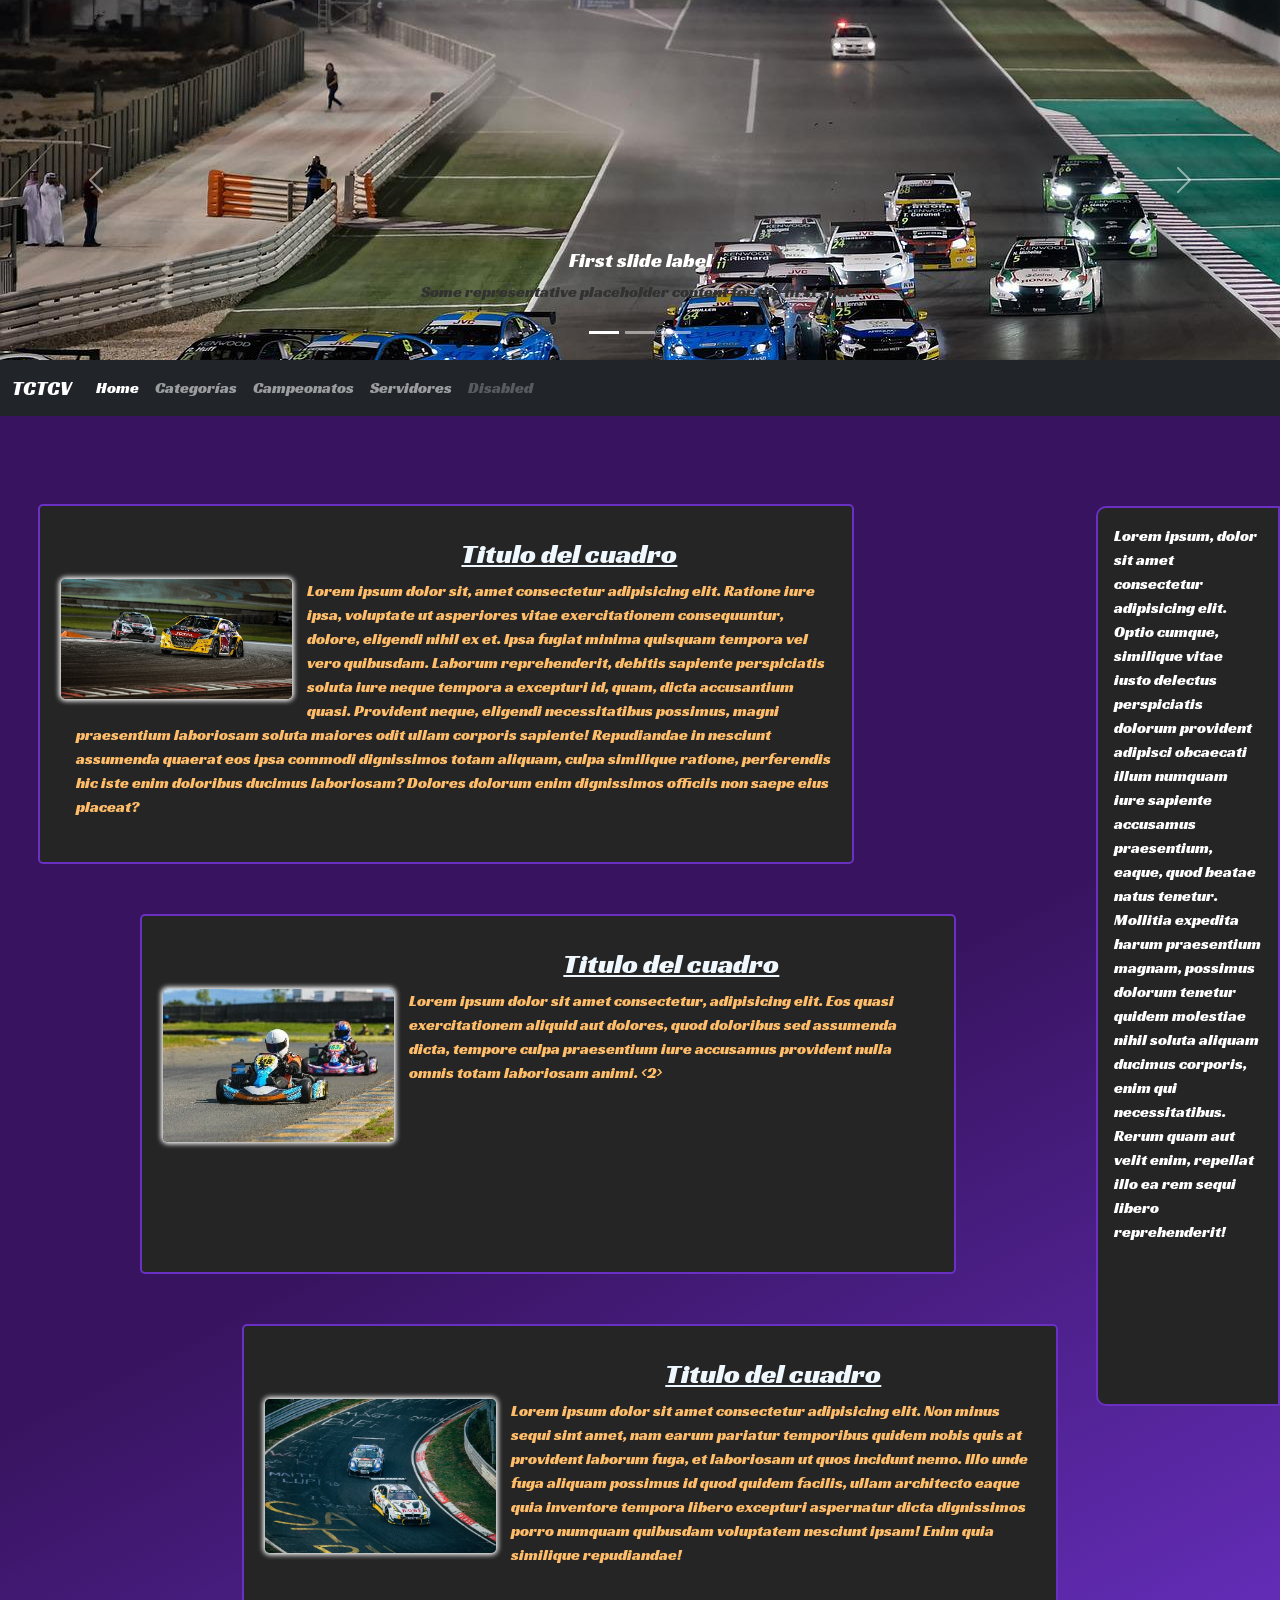
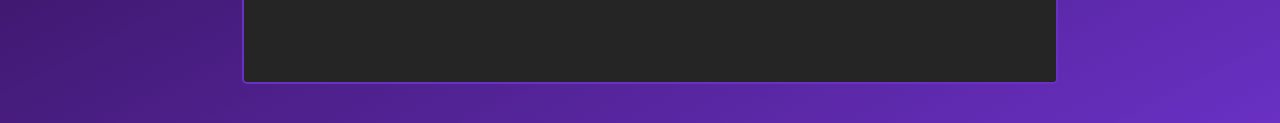
<file: index.html>
<!DOCTYPE html>
<html lang="en">

<head>
    <meta charset="UTF-8">
    <meta http-equiv="X-UA-Compatible" content="IE=edge">
    <meta name="viewport" content="width=device-width, initial-scale=1.0">
    <title>Document</title>

    <link href="https://cdn.jsdelivr.net/npm/bootstrap@5.1.3/dist/css/bootstrap.min.css" rel="stylesheet"
        integrity="sha384-1BmE4kWBq78iYhFldvKuhfTAU6auU8tT94WrHftjDbrCEXSU1oBoqyl2QvZ6jIW3" crossorigin="anonymous">
    <link rel="stylesheet" href="style.css">

</head>

<body>
    <header>
        <!--------------------------- CAROUSEL ------------------------------->
        <div id="carouselExampleCaptions" class="carousel slide cusCarousel" data-bs-ride="carousel">
            <div class="carousel-indicators">
                <button type="button" data-bs-target="#carouselExampleCaptions" data-bs-slide-to="0" class="active"
                    aria-current="true" aria-label="Slide 1"></button>
                <button type="button" data-bs-target="#carouselExampleCaptions" data-bs-slide-to="1"
                    aria-label="Slide 2"></button>
                <button type="button" data-bs-target="#carouselExampleCaptions" data-bs-slide-to="2"
                    aria-label="Slide 3"></button>
            </div>
            <div class="carousel-inner">
                <div class="carousel-item active  cusCarousel">
                    <img src="img/Carrusel.jpg" class="d-block w-100 imgCarousel" alt="...">
                    <div class="carousel-caption d-none d-md-block">
                        <h5>First slide label</h5>
                        <p>Some representative placeholder content for the first slide.</p>
                    </div>
                </div>
                <div class="carousel-item cusCarousel">
                    <img src="img/Carrusel2.jpg" class="d-block w-100 imgCarousel" alt="...">
                    <div class="carousel-caption d-none d-md-block">
                        <h5>Second slide label</h5>
                        <p>Some representative placeholder content for the second slide.</p>
                    </div>
                </div>
                <div class="carousel-item cusCarousel">
                    <img src="img/CarruselTres.jpg" class="d-block w-100 imgCarousel" alt="...">
                    <div class="carousel-caption d-none d-md-block">
                        <h5>Third slide label</h5>
                        <p>Some representative placeholder content for the third slide.</p>
                    </div>
                </div>
            </div>
            <button class="carousel-control-prev" type="button" data-bs-target="#carouselExampleCaptions"
                data-bs-slide="prev">
                <span class="carousel-control-prev-icon" aria-hidden="true"></span>
                <span class="visually-hidden">Previous</span>
            </button>
            <button class="carousel-control-next" type="button" data-bs-target="#carouselExampleCaptions"
                data-bs-slide="next">
                <span class="carousel-control-next-icon" aria-hidden="true"></span>
                <span class="visually-hidden">Next</span>
            </button>
        </div>

        <!------------------------- NAV BAR ------------------------->
        <nav class="navbar navbar-expand-lg navbar-dark bg-dark">
            <div class="container-fluid">
                <a class="navbar-brand" href="index.html">TCTCV</a>
                <button class="navbar-toggler" type="button" data-bs-toggle="collapse"
                    data-bs-target="#navbarNavAltMarkup" aria-controls="navbarNavAltMarkup" aria-expanded="false"
                    aria-label="Toggle navigation">
                    <span class="navbar-toggler-icon"></span>
                </button>
                <div class="collapse navbar-collapse" id="navbarNavAltMarkup">
                    <div class="navbar-nav">
                        <a class="nav-link active" aria-current="page" href="index.html">Home</a>
                        <a class="nav-link" href="difCategorias.html">Categorías</a>
                        <div class="dropdown">
                            <a class="nav-link botonNav" type="button" id="dropdownMenuButton1"
                                data-bs-toggle="dropdown" aria-expanded="false">
                                Campeonatos
                            </a>
                            <ul class="dropdown-menu" aria-labelledby="dropdownMenuButton1">
                                <li><a class="dropdown-item" href="categoria.html">Categoría 1</a></li>
                                <li><a class="dropdown-item" href="#">Categoría 2</a></li>
                                <li><a class="dropdown-item" href="#">Categoría 3</a></li>
                            </ul>
                        </div>
                        <a class="nav-link" href="#">Servidores</a>
                        <a class="nav-link disabled">Disabled</a>

                    </div>
                </div>
            </div>
        </nav>

    </header>
  
    
    <main class="homee">
        <section class="homeInfo">
            <div class="cuadro cuadroUno">
                <h3 class="tituloCuadro">Titulo del cuadro</h3>
                <img src="img/PortadaDos.jpg" class="imgCuadro" alt="">
                <p class="pCuadro">Lorem ipsum dolor sit, amet consectetur adipisicing elit. Ratione iure ipsa, voluptate ut asperiores vitae exercitationem consequuntur, dolore, eligendi nihil ex et. Ipsa fugiat minima quisquam tempora vel vero quibusdam.
                    Laborum reprehenderit, debitis sapiente perspiciatis soluta iure neque tempora a excepturi id, quam, dicta accusantium quasi. Provident neque, eligendi necessitatibus possimus, magni praesentium laboriosam soluta maiores odit ullam corporis sapiente!
                    Repudiandae in nesciunt assumenda quaerat eos ipsa commodi dignissimos totam aliquam, culpa similique ratione, perferendis hic iste enim doloribus ducimus laboriosam? Dolores dolorum enim dignissimos officiis non saepe eius placeat?
                </p>
            </div>
            <div class="cuadro cuadroDos">
                <h3 class="tituloCuadro">Titulo del cuadro</h3>
                <img src="img/PortadaTres.jpg" class="imgCuadro" alt="">
                <p class="pCuadro">Lorem ipsum dolor sit amet consectetur, adipisicing elit. Eos quasi exercitationem aliquid aut dolores, quod doloribus sed assumenda dicta, tempore culpa praesentium iure accusamus provident nulla omnis totam laboriosam animi.
                <2></2>
                </p>
            </div>
            <div class="cuadro cuadroTres">
                <h3 class="tituloCuadro">Titulo del cuadro</h3>
                <img src="img/Portada.jpg" class="imgCuadro" alt="">
                <p class="pCuadro">Lorem ipsum dolor sit amet consectetur adipisicing elit. Non minus sequi sint amet, nam earum pariatur temporibus quidem nobis quis at provident laborum fuga, et laboriosam ut quos incidunt nemo.
                Illo unde fuga aliquam possimus id quod quidem facilis, ullam architecto eaque quia inventore tempora libero excepturi aspernatur dicta dignissimos porro numquam quibusdam voluptatem nesciunt ipsam! Enim quia similique repudiandae!
                </p>
            </div>

        </section>
        <aside class="asaide">
            <p class="pAside">
                Lorem ipsum, dolor sit amet consectetur adipisicing elit. Optio cumque, similique vitae iusto delectus perspiciatis dolorum provident adipisci obcaecati illum numquam iure sapiente accusamus praesentium, eaque, quod beatae natus tenetur.
                Mollitia expedita harum praesentium magnam, possimus dolorum tenetur quidem molestiae nihil soluta aliquam ducimus corporis, enim qui necessitatibus. Rerum quam aut velit enim, repellat illo ea rem sequi libero reprehenderit!
            </p>
        </aside>
    </main>



    <script src="https://cdn.jsdelivr.net/npm/bootstrap@5.1.3/dist/js/bootstrap.bundle.min.js"
        integrity="sha384-ka7Sk0Gln4gmtz2MlQnikT1wXgYsOg+OMhuP+IlRH9sENBO0LRn5q+8nbTov4+1p"
        crossorigin="anonymous"></script>
    <script src="app.js"></script>
</body>

</html>
</file>
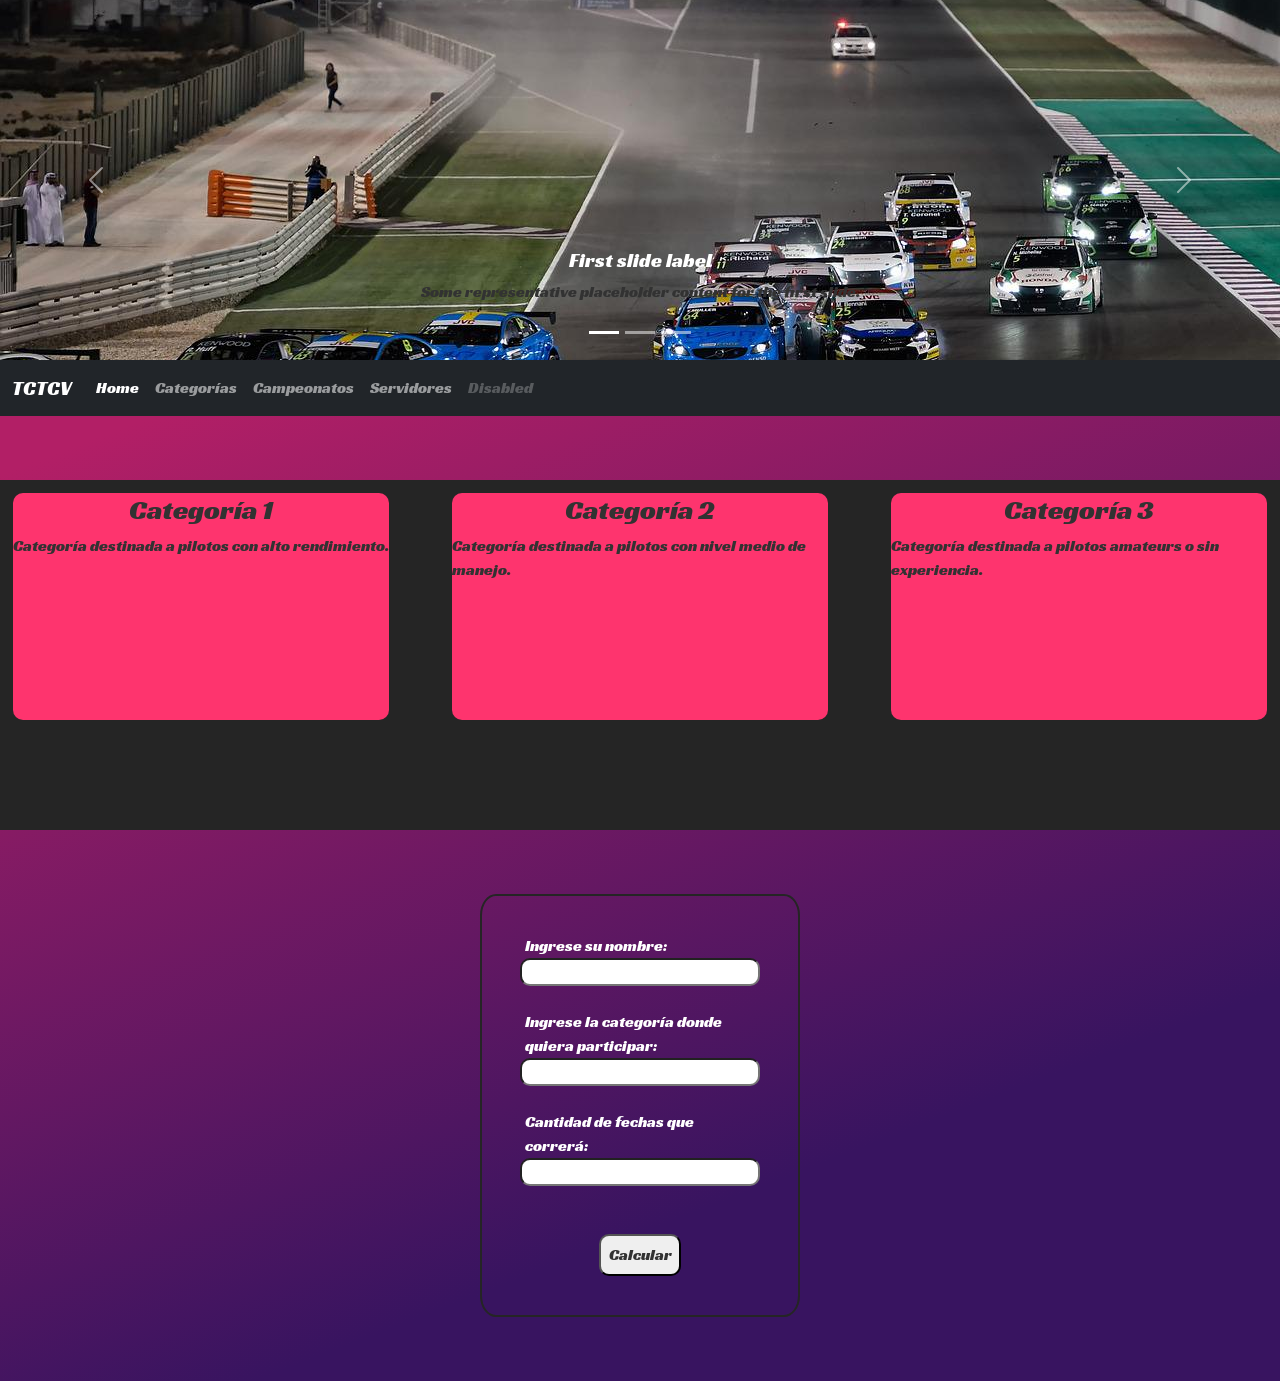
<file: difCategorias.html>
<!DOCTYPE html>
<html lang="en">

<head>
    <meta charset="UTF-8">
    <meta http-equiv="X-UA-Compatible" content="IE=edge">
    <meta name="viewport" content="width=device-width, initial-scale=1.0">
    <title>Document</title>

    <link href="https://cdn.jsdelivr.net/npm/bootstrap@5.1.3/dist/css/bootstrap.min.css" rel="stylesheet"
        integrity="sha384-1BmE4kWBq78iYhFldvKuhfTAU6auU8tT94WrHftjDbrCEXSU1oBoqyl2QvZ6jIW3" crossorigin="anonymous">
    <link rel="stylesheet" href="style.css">

</head>

<body>
    <header>
        <!--------------------------- CAROUSEL ------------------------------->
        <div id="carouselExampleCaptions" class="carousel slide cusCarousel" data-bs-ride="carousel">
            <div class="carousel-indicators">
                <button type="button" data-bs-target="#carouselExampleCaptions" data-bs-slide-to="0" class="active"
                    aria-current="true" aria-label="Slide 1"></button>
                <button type="button" data-bs-target="#carouselExampleCaptions" data-bs-slide-to="1"
                    aria-label="Slide 2"></button>
                <button type="button" data-bs-target="#carouselExampleCaptions" data-bs-slide-to="2"
                    aria-label="Slide 3"></button>
            </div>
            <div class="carousel-inner">
                <div class="carousel-item active  cusCarousel">
                    <img src="img/Carrusel.jpg" class="d-block w-100 imgCarousel" alt="...">
                    <div class="carousel-caption d-none d-md-block">
                        <h5>First slide label</h5>
                        <p>Some representative placeholder content for the first slide.</p>
                    </div>
                </div>
                <div class="carousel-item cusCarousel">
                    <img src="img/Carrusel2.jpg" class="d-block w-100 imgCarousel" alt="...">
                    <div class="carousel-caption d-none d-md-block">
                        <h5>Second slide label</h5>
                        <p>Some representative placeholder content for the second slide.</p>
                    </div>
                </div>
                <div class="carousel-item cusCarousel">
                    <img src="img/CarruselTres.jpg" class="d-block w-100 imgCarousel" alt="...">
                    <div class="carousel-caption d-none d-md-block">
                        <h5>Third slide label</h5>
                        <p>Some representative placeholder content for the third slide.</p>
                    </div>
                </div>
            </div>
            <button class="carousel-control-prev" type="button" data-bs-target="#carouselExampleCaptions"
                data-bs-slide="prev">
                <span class="carousel-control-prev-icon" aria-hidden="true"></span>
                <span class="visually-hidden">Previous</span>
            </button>
            <button class="carousel-control-next" type="button" data-bs-target="#carouselExampleCaptions"
                data-bs-slide="next">
                <span class="carousel-control-next-icon" aria-hidden="true"></span>
                <span class="visually-hidden">Next</span>
            </button>
        </div>

        <!------------------------- NAV BAR ------------------------->
        <nav class="navbar navbar-expand-lg navbar-dark bg-dark">
            <div class="container-fluid">
                <a class="navbar-brand" href="index.html">TCTCV</a>
                <button class="navbar-toggler" type="button" data-bs-toggle="collapse"
                    data-bs-target="#navbarNavAltMarkup" aria-controls="navbarNavAltMarkup" aria-expanded="false"
                    aria-label="Toggle navigation">
                    <span class="navbar-toggler-icon"></span>
                </button>
                <div class="collapse navbar-collapse" id="navbarNavAltMarkup">
                    <div class="navbar-nav">
                        <a class="nav-link active" aria-current="page" href="index.html">Home</a>
                        <a class="nav-link" href="difCategorias.html">Categorías</a>
                        <div class="dropdown">
                            <a class="nav-link botonNav" type="button" id="dropdownMenuButton1"
                                data-bs-toggle="dropdown" aria-expanded="false">
                                Campeonatos
                            </a>
                            <ul class="dropdown-menu" aria-labelledby="dropdownMenuButton1">
                                <li><a class="dropdown-item" href="categoria.html">Categoría 1</a></li>
                                <li><a class="dropdown-item" href="#">Categoría 2</a></li>
                                <li><a class="dropdown-item" href="#">Categoría 3</a></li>
                            </ul>
                        </div>
                        <a class="nav-link" href="#">Servidores</a>
                        <a class="nav-link disabled">Disabled</a>

                    </div>
                </div>
            </div>
        </nav>

    </header>
  
    
    <main class="difCategorias">
        <section class="selecCategorias">
            <div class="elegirCategorias">
                <h3 class="tCategoriasElegir">Categoría 1</h3>
                <p class="pCategoriasElegir">Categoría destinada a pilotos con alto rendimiento.</p>
            </div>
            <div class="elegirCategorias">
                <h3 class="tCategoriasElegir">Categoría 2</h3>
                <p class="pCategoriasElegir">Categoría destinada a pilotos con nivel medio de manejo.</p>
            </div>
            <div class="elegirCategorias">
                <h3 class="tCategoriasElegir">Categoría 3</h3>
                <p class="pCategoriasElegir">Categoría destinada a pilotos amateurs o sin experiencia.</p>
            </div>
        </section>
        <form action="" class="formCategoria">
            <label for="selecNombre">Ingrese su nombre:</label>
            <input id="selecNombre" type="text">
            <label for="selecCategoria">Ingrese la categoría donde quiera participar:</label>
            
           
            
            <input type="" id="selecCategoria">
            <label for="selecFechas">Cantidad de fechas que correrá:</label>
            <input type="number" id="selecFechas">
            <button id="btnCategoriaForm" class="btnForm">Calcular</button>
        </form>
        <div class="divRespuesta">
            <h4 id="msjRespuesta"></h4>
        </div>
    </main>



    <script src="https://cdn.jsdelivr.net/npm/bootstrap@5.1.3/dist/js/bootstrap.bundle.min.js"
        integrity="sha384-ka7Sk0Gln4gmtz2MlQnikT1wXgYsOg+OMhuP+IlRH9sENBO0LRn5q+8nbTov4+1p"
        crossorigin="anonymous"></script>
    <script src="app.js"></script>
    <script src="appCoder.js"></script>
</body>

</html>
</file>
<file: style.css>
@import url('https://fonts.googleapis.com/css2?family=Racing+Sans+One&display=swap');
@import url('https://fonts.googleapis.com/css2?family=Russo+One&display=swap');
/* font-family: 'Russo One', sans-serif; */

*{
    box-sizing: border-box;
    margin: 0;
    padding: 0;
    outline: none;
    color: rgb(50, 50, 50);
    font-family: 'Racing Sans One', cursive;
}



.imgCarousel{
    object-fit: cover;
    height: 40vh;
}
.botonNav{
    border: none;
}

/* INDEX */

.homee{
    background: rgb(56,20,96);
    background: linear-gradient(153deg, rgba(56,20,96,1) 52%, rgba(105,48,195,1) 100%);  
    display: flex;
    flex-direction: row;
}

.homeInfo{
    width: 90%;
    display: flex;
    flex-direction: column;
    padding-top: 5vh;
    /* align-items: center; */
    padding: 3%;
}

.cuadro{
    width: 80%;
    height: 40vh;
    background-color: #252525;
    margin-top: 50px;
    border-radius: 5px;
    border: 2px solid #6930C3;
    /* display: flex; */
    /* flex-direction: row; */
    padding: 3% 2% 3% 2%;
}

.cuadroUno{
    align-self: flex-start;
}
.cuadroDos{
    align-self: center;
}
.cuadroTres{
    align-self: flex-end;
}
.imgCuadro{
    width: 30%;
    height: min-content;
    align-self: center;
    border-radius: 5px;
    box-shadow: 0px 0px 5px 2px rgb(255 255 255);
    float: left;
    margin-right: 2%;
}
.divCuadro{
    width: 100%;
    padding-left: 2%;
}
.tituloCuadro{
    color: aliceblue;
    text-align: center;
    text-decoration: underline;
    padding-left: 2%;
    margin-left: 30%;

}
.pCuadro{
    text-align: left;
    color: #FFBD69;
    padding-left: 2%;
}

.asaide{
    width: 15%;
    height: max-content;
    min-height: 100vh;
    background-color: #252525;
    border-radius: 10px 0 0 10px;
    border: 2px solid #6930C3;
    padding: 1rem;
    margin-top: 10vh;
    display: flex;
    flex-direction: column;
}

.pAside{
    color: #fff;
}










/* CATEGORIA 1 */

/* PODIO */
.categoriaUno{
    background: rgb(178,31,102);
    background: linear-gradient(159deg, rgba(178,31,102,1) 4%, rgba(56,20,96,1) 73%);
}

.podio{
    height: 40vh;
    display: flex;
    flex-direction: row;
    justify-content: space-between;
    padding-top: 50px;
    padding-left: 20px;
    padding-right: 20px;
}

.pcategoria{
    font-size: 3rem;
}

.divPodio{
    border-radius: 20px;
    background-color: rgb(190, 190, 202);
    width: 30vw;
    height: 80%;
    background-image: url(img/1_39.png);
    background-size: cover;
    background-position-x: center;
}

.pPodio{
    font-size: 2rem;
    text-align: center;
    color: #fff;
}

#imgPrimero:hover{
    transition: all 1s ease;
    background-image: url(img/road-in-forest.jpg);
    background-size: cover;
    background-position-x: center;
}

#imgSegundo:hover{
    transition: all 1s ;
    background-image: url(img/road-in-forest.jpg);
}

#imgTercero:hover{
    transition: all 1s;
    background-image: url(img/road-in-forest.jpg);
}

/* PUESTOS */
.secPuestos{
    display: flex;
    flex-direction: column;
    align-items: center;
    gap: 2rem;
    min-height: 100vh;
}

.puestos{
    height: 6vh;
    width: 80%;
    background-color: #FE346E;
    border-radius: 10px;
    padding-left: 1rem;
    padding-right: 1rem;
    /* padding-top: 0.4rem; */
    display: flex;
    flex-direction: row;
    justify-content: space-between;
    align-items: center;
    box-shadow: rgb(6 24 44 / 40%) 0px 0px 0px 2px, rgb(6 24 44 / 65%) 0px 8px 10px -1px, rgb(255 255 255 / 8%) 0px 1px 0px inset;
    transition: all 1s ease;
}

.puestos:hover{
    transform: scale(1.2);

}

.puesto{
    background-color: #fff;
    width: 3rem;
    height: 80%;
    border-radius: 10px;
    color: #FFBD69;
    font-size: 2rem;
    display: flex;
    justify-content: center;
    align-items: center;
}

.nombrePuesto{
    background-color: #fff;
    color: #381460;
    height: 80%;
    width: 50%;
    border-radius: 10px;
    margin-bottom: 0;
    font-size: 2rem;
    display: flex;
    justify-content: center;
    align-items: center;
}

.puntosPuesto{
    background-color: #fff;
    height: 80%;
    width: 5rem;
    border-radius: 10px;
    color: #381460;
    font-size: 1.2rem;
    display: flex;
    justify-content: center;
    align-items: center;

}




/* Paleta de colores https://colorhunt.co/palette/2525256930c364dfdf80ffdb 
https://colorhunt.co/palette/381460b21f66fe346effbd69*/



/* MEDIA QUERIS */
@media (max-width:920px) {
    .cuadro{
        width: 100%;
    }
}

@media (max-width: 720px) {
    .asaide{
        display: none;
    }
    .homeInfo{
        width: 100%;
    }
    .cuadro{
        width: 100%;
    }
}

@media (max-width: 608px) {
    .cuadro{
        height: fit-content;
    }
    .nombrePuesto{
        font-size: 1.6rem;
        padding-top: 0.3rem;
    }
    .podio{
        display: grid;
        grid-template-columns: repeat(3, 1fr);
        grid-template-rows: repeat(2,1fr);
    }
    #imgSegundo{
        grid-column: 1/2;
        grid-row: 2/3;
    }
    #imgPrimero{
        grid-column: 2/3;
    grid-row: 1/2;
    }
    #imgTercero{
        grid-column: 3/4;
        grid-row: 2/3;
    }
    .pPodio{
        font-size: 1rem;
    }
  }

  @media (max-width: 495px) {
    .nombrePuesto{
        font-size: 1.3rem;
        padding-top: 0.5rem;
    }
  }

  @media (max-width: 414px) {
    .nombrePuesto{
        font-size: 1.2rem;
        padding-top: 0rem;
        line-height: normal;
    }
    .puntosPuesto{
        width: 3rem;
    }
  }

  @media (max-width: 370px) {
    .nombrePuesto{
        font-size: 1.1rem;
        padding-top: 0.2rem;
        line-height: normal;
    }
  }





  /* CODERHOUSE */
  .difCategorias{
    background: rgb(178,31,102);
    background: linear-gradient(159deg, rgba(178,31,102,1) 4%, rgba(56,20,96,1) 73%);
    min-height: 80vh;
    padding-top: 5%;
  }

  .selecCategorias{
    height: 350px;
    width: 100%;
    background-color: #252525;
    display: flex;
    flex-direction: row;
    justify-content: space-between;
    padding: 1%;
  }

  .elegirCategorias{
    width: 30%;
    height: 70%;
    background-color: #FE346E;
    border-radius: 10px;
  }

  .tCategoriasElegir{
      text-align: center;
  }

  .formCategoria{
    display: flex;
    flex-direction: column;
    width: 25%;
    align-content: center;
    margin: auto;
    margin-top: 5%;
    border: 2px solid #252525;
    border-radius: 5%;
    color: #fff;
    padding: 3%;

  }
  .formCategoria label{
      color: #fff;
      padding-left: 2%;
  }
  .formCategoria input{
      border-radius: 10px;
      padding-left: 3%;
      margin-bottom: 10%;
  }

  .btnForm{
    border-radius: 10px;
    width: fit-content;
    padding: 3%;
    margin: auto;
    margin-top: 10%;
  }

  .divRespuesta{
    height: fit-content;
    width: 100%;
    display: flex;
    margin-top: 5%;
  }
  #msjRespuesta{
      color: #fff;
      margin: auto;
  }

  .mensajeAgregado{
      width: fit-content;
      border: 4px solid #252525;
      padding: 10px;
      background-color: #FFBD69;
      border-radius: 20px;
  }
  .mensajeAgregadoIncorrecto{
    width: fit-content;
    border: 4px solid #252525;
    padding: 10px;
    background-color: red;
    border-radius: 20px;
  }
</file>
